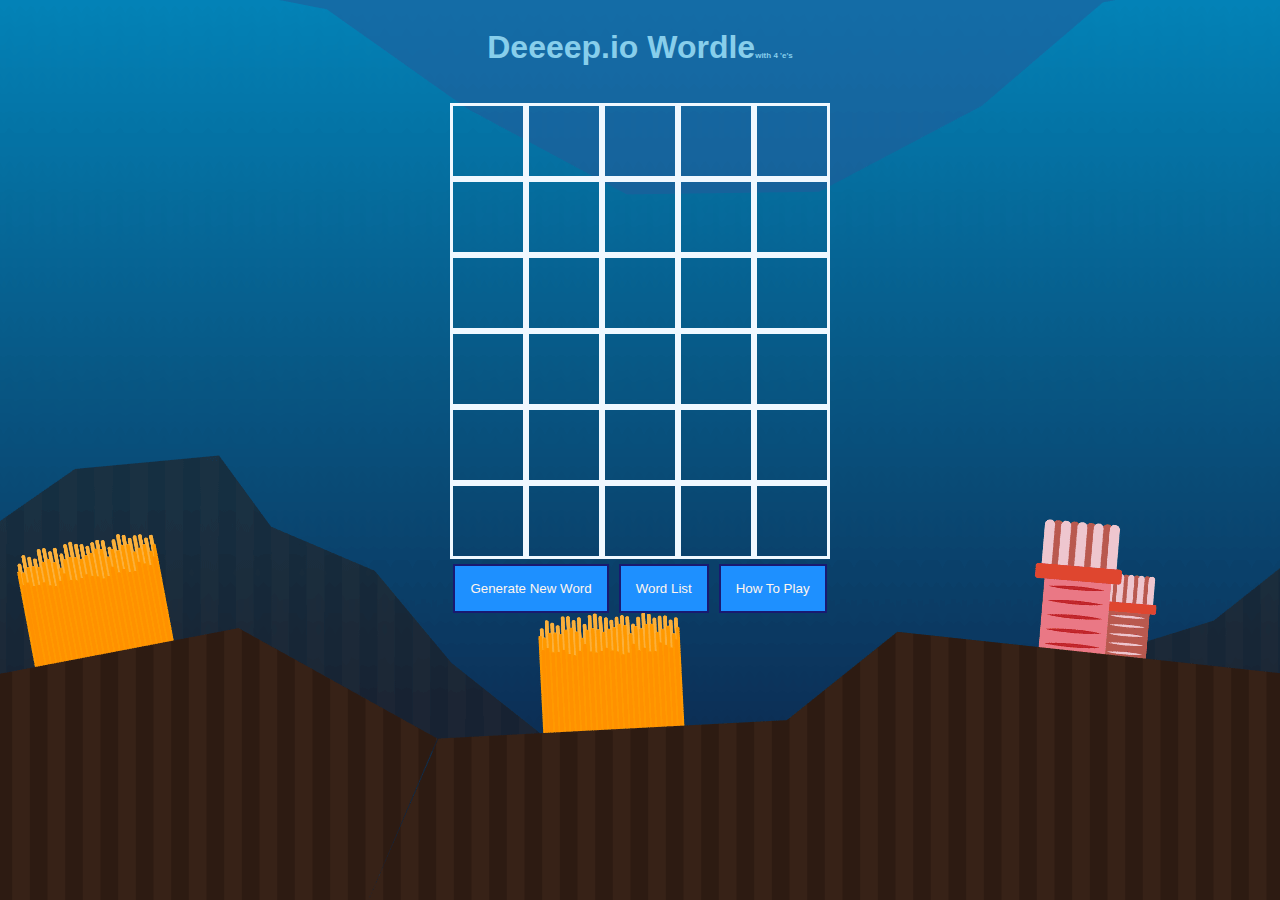
<file: index.html>
<!DOCTYPE html>
<html lang="en">
  <head>
    <meta charset="UTF-8">
    <meta name="viewport" content="width=device-width, initial-scale=1.0">
    <meta name="description" content="A Deeeep.io themed wordle">
    <meta name="keywords" content="deeeep, wordle">
    <meta name="author" content="Canned-Seagull23">
    <meta http-equiv="X-UA-Compatible" content="IE=edge">
    <title>Deeeep.io Wordle</title>
    <link rel="stylesheet" type="text/css" href="/css/stylesheet.css">
  </head>
  <body>
    <div class="heading flex-container justify-content-center">
      <h1>Deeeep.io Wordle<span style="font-size:0.5rem">with 4 'e's</span></h1>
    </div>
    <div class="flex-container justify-content-center">
      <div class="no-flex">
        <div class="boxText" style="padding:15px">
          <div class="wordleWrapper">
            <div class="wordleRow">
              <div id="1_1"></div>
              <div id="1_2"></div>
              <div id="1_3"></div>
              <div id="1_4"></div>
              <div id="1_5"></div>
            </div>
            <div class="wordleRow">
              <div id="2_1"></div>
              <div id="2_2"></div>
              <div id="2_3"></div>
              <div id="2_4"></div>
              <div id="2_5"></div>
            </div>
            <div class="wordleRow">
              <div id="3_1"></div>
              <div id="3_2"></div>
              <div id="3_3"></div>
              <div id="3_4"></div>
              <div id="3_5"></div>
            </div>
            <div class="wordleRow">
              <div id="4_1"></div>
              <div id="4_2"></div>
              <div id="4_3"></div>
              <div id="4_4"></div>
              <div id="4_5"></div>
            </div>
            <div class="wordleRow">
             <div id="5_1"></div>
             <div id="5_2"></div>
             <div id="5_3"></div>
             <div id="5_4"></div>
             <div id="5_5"></div>
            </div>
           <div class="wordleRow">
             <div id="6_1"></div>
             <div id="6_2"></div>
             <div id="6_3"></div>
             <div id="6_4"></div>
             <div id="6_5"></div>
           </div>
          </div>
        </div>
      </div>
    </div>
    <div class="flex-container justify-content-center">
      <input type="button" class="button" value="Generate New Word" onclick="generateNewWord();"></input>
      <a href="/word-list.html" target="_blank">
      <input type="button" class="button" value="Word List"></input>
      </a>
      <a href="/how-to-play.html" target="_blank">
        <input type="button" class="button" value="How To Play"></input>
      </a>
    </div>
    <script type="text/javascript" src="/js/script.js"></script>
  </body>
</html>
</file>
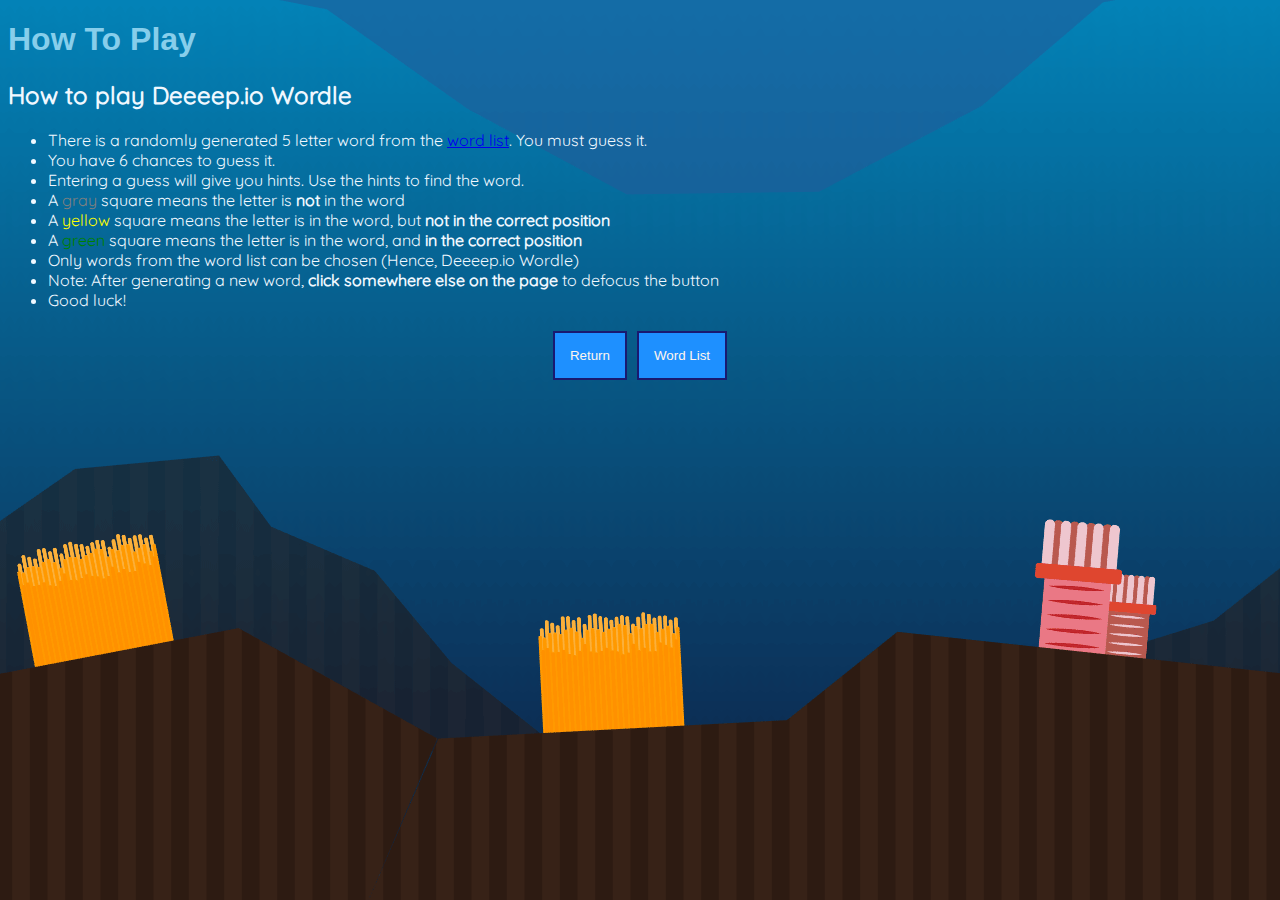
<file: how-to-play.html>
<!DOCTYPE html>
<html lang="en">
  <head>
    <meta charset="UTF-8">
    <meta name="viewport" content="width=device-width, initial-scale=1.0">
    <meta name="description" content="The word list for the Deeeep.io wordle">
    <meta name="keywords" content="word, list, wordle, deeeep">
    <meta name="author" content="Canned-Seagull23">
    <meta http-equiv="X-UA-Compatible" content="IE=edge">
    <title>How to Play | Deeeep.io Wordle</title>
    <link rel="stylesheet" href="/css/stylesheet.css" type="text/css">
  </head>
  <body>
    <div class="heading">
      <h1>How To Play</h1>
    </div>
    <div>
      <h2>How to play Deeeep.io Wordle</h2>
      <ul>
        <li>There is a randomly generated 5 letter word from the <a href="word-list.html">word list</a>. You must guess it.</li>
        <li>You have 6 chances to guess it.</li>
        <li>Entering a guess will give you hints. Use the hints to find the word.</li>
        <li>A <span style="color:gray">gray</span> square means the letter is <strong>not</strong> in the word</li>
        <li>A <span style="color:yellow">yellow</span> square means the letter is in the word, but <strong>not in the correct position</strong></li>
        <li>A <span style="color:green">green</span> square means the letter is in the word, and <strong>in the correct position</strong></li>
        <li>Only words from the word list can be chosen (Hence, Deeeep.io Wordle)</li>
        <li>Note: After generating a new word, <strong>click somewhere else on the page</strong> to defocus the button</li>
        <li>Good luck!</li>
      </ul>
    </div>
    <div class="flex-container justify-content-center">
      <a href="/index.html">
        <input type="button" class="button" value="Return"></input>
      </a>
      <a href="/word-list.html">
        <input type="button" class="button" value="Word List"></input>
      </a>
    </div>
  </body>
</html>
</file>
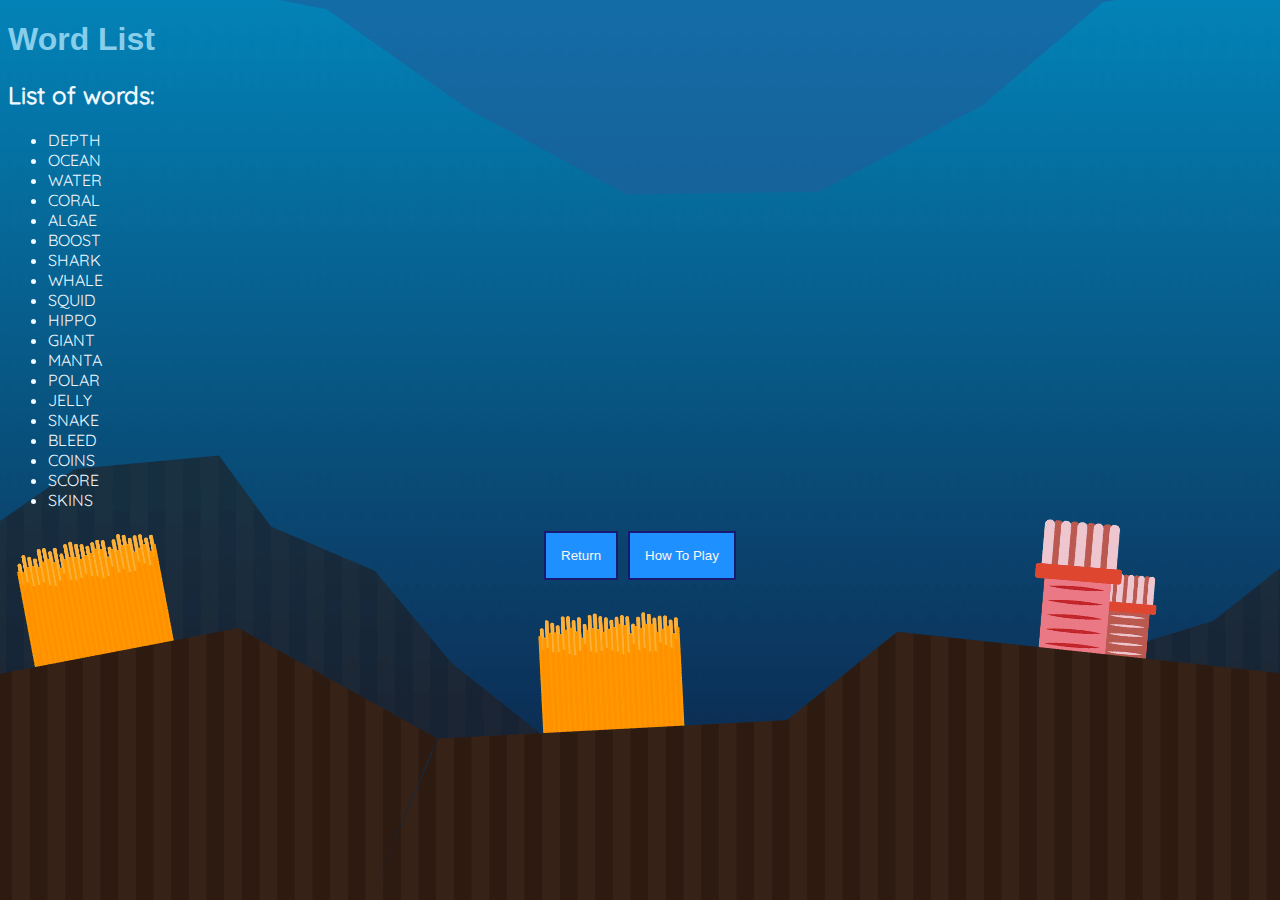
<file: word-list.html>
<!DOCTYPE html>
<html lang="en">
  <head>
    <meta charset="UTF-8">
    <meta name="viewport" content="width=device-width, initial-scale=1.0">
    <meta name="description" content="The word list for the Deeeep.io wordle">
    <meta name="keywords" content="word, list, wordle, deeeep">
    <meta name="author" content="Canned-Seagull23">
    <meta http-equiv="X-UA-Compatible" content="IE=edge">
    <title>Word List | Deeeep.io Wordle</title>
    <link rel="stylesheet" href="/css/stylesheet.css" type="text/css">
  </head>
  <body>
    <div class="heading">
      <h1>Word List</h1>
    </div>
    <div>
      <h2>List of words:</h2>
      <ul>
        <li>DEPTH</li>
        <li>OCEAN</li>
        <li>WATER</li>
        <li>CORAL</li>
        <li>ALGAE</li>
        <li>BOOST</li>
        <li>SHARK</li>
        <li>WHALE</li>
        <li>SQUID</li>
        <li>HIPPO</li>
        <li>GIANT</li>
        <li>MANTA</li>
        <li>POLAR</li>
        <li>JELLY</li>
        <li>SNAKE</li>
        <li>BLEED</li>
        <li>COINS</li>
        <li>SCORE</li>
        <li>SKINS</li>
      </ul>
    </div>
    <div class="flex-container justify-content-center">
      <a href="/index.html">
        <input type="button" class="button" value="Return"></input>
      </a>
      <a href="/how-to-play.html">
        <input type="button" class="button" value="How To Play"></input>
      </a>
    </div>
  </body>
</html>
</file>
<file: css/stylesheet.css>
/*Quicksand*/
@font-face {
  font-family: QuicksandRegular;
  src: url(../fonts/Quicksand-Regular.ttf);
}
@font-face {
  font-family: QuicksandBold;
  src: url(../fonts/Quicksand-Bold.ttf);
}
/*Flexible Box*/
.flex-container {
  display: flex;
}
.no-flex {
  display: block;
}
.justify-content-center {
  justify-content: center;
}
.flex-direction-column {
  flex-direction: column;
}
.no-wrap {
  flex-wrap: nowrap;
}
/*Utility*/
.text-align-center {
  text-align: center;
}
/*Heading*/
.heading {
  font-family: sans-serif;
  color: skyblue;
}
/*Buttons*/
.button {
  padding: 15px;
  margin: 5px;
  text-align: center;
  border: 2px solid midnightblue;
  background-color: dodgerblue;
  color: seashell;
}
/*Wordle Display*/
.wordleRow {
  clear: both;
}
.wordleRow div {
  padding: 10px;
  width: 50px;
  height: 50px;
  border: 3px solid aliceblue;
  float: left;
}
.boxIncorrect {
  background-color: gray;
  color: black;
}
.boxCorrect {
  background-color: green;
  color: black;
}
.boxYellow {
  background-color: yellow;
  color: black;
}
.boxText {
  font-size: 4rem;
  padding: 10px;
}
.wordleWrapper {
    display: block;
    line-height: 50px;
}
/*Body Styling*/
body {
  background-image: url("../bgimage.png");
  color: aliceblue;
  font-family: QuicksandRegular;
}
</file>
